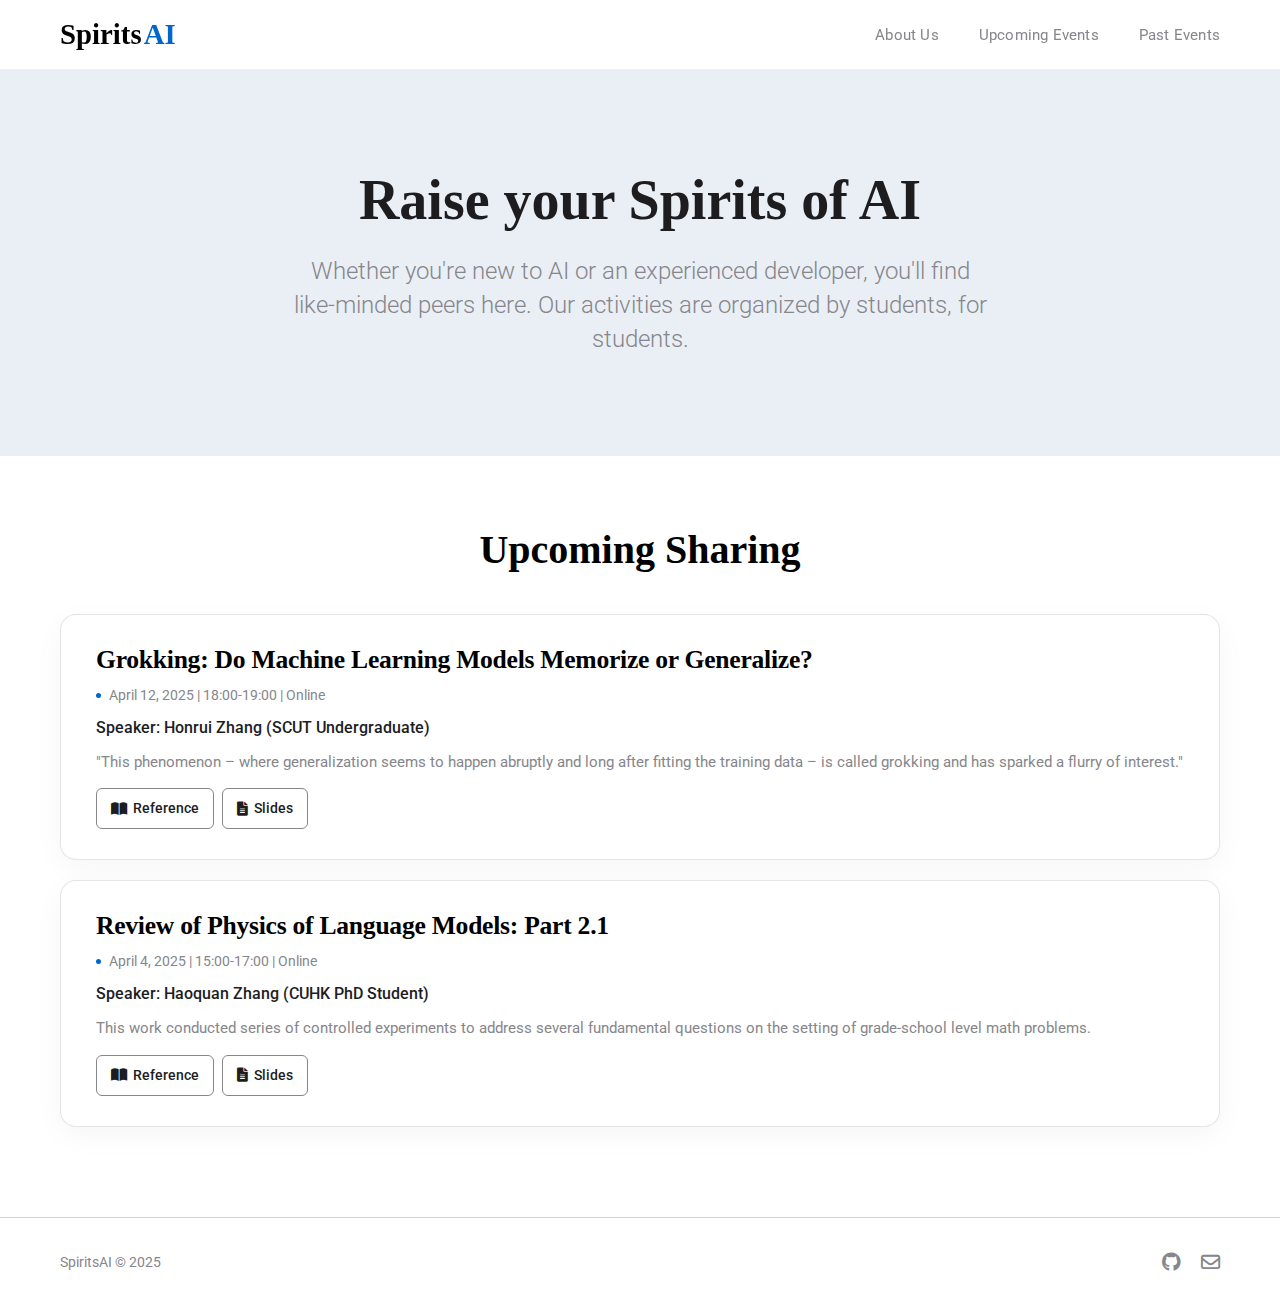
<file: index.html>
<!DOCTYPE html>
<html lang="en">
<head>
    <meta charset="UTF-8">
    <meta name="viewport" content="width=device-width, initial-scale=1.0">
    <title>SpiritsAI - Unofficial SCUT AI Discussion Group</title>
    <link rel="stylesheet" href="styles.css">
    <link rel="stylesheet" href="https://fonts.googleapis.com/css2?family=Roboto:wght@300;400;500;700&display=swap">
    <link rel="stylesheet" href="https://cdnjs.cloudflare.com/ajax/libs/font-awesome/6.0.0-beta3/css/all.min.css">
</head>
<body>
    <header>
        <div class="container">
            <div class="header-content">
                <div class="logo-container">
                    <h1 class="logo"><span class="logo-spirits">Spirits</span><span class="logo-ai">AI</span></h1>
                </div>
                <nav>
                    <ul>
                        <li><a href="about.html">About Us</a></li>
                        <li><a href="#upcoming">Upcoming Events</a></li>
                        <li><a href="#past">Past Events</a></li>
                    </ul>
                </nav>
            </div>
        </div>
    </header>

    <section class="hero">
        <div class="container">
            <h2>Raise your Spirits of AI</h2>
            <p>Whether you're new to AI or an experienced developer, you'll find like-minded peers here. Our activities are organized by students, for students.</p>
        </div>
    </section>

    <section id="upcoming" class="talks section-padding">
        <div class="container">
            <h2 class="section-title">Upcoming Sharing</h2>

            <div class="talk-card-link">
                <a href="2025/honrui-grokking/event.html" style="text-decoration: none; color: inherit; display: block;">
                    <div class="talk-card">
                        <div class="talk-content talk-content-full">
                            <h3>Grokking: Do Machine Learning Models Memorize or Generalize?</h3>
                            <p class="talk-date">April 12, 2025 | 18:00-19:00 | Online</p>
                            <p class="talk-speaker">Speaker: Honrui Zhang (SCUT Undergraduate)</p>
                            <p class="talk-description">"This phenomenon – where generalization seems to happen abruptly and long after fitting the training data – is called grokking and has sparked a flurry of interest."</p>
                            <div class="talk-links">
                                <a href="#" class="talk-link" onclick="event.stopPropagation(); return false;"><i class="fas fa-book-open"></i> Reference</a>
                                <a href="#" class="talk-link" onclick="event.stopPropagation(); return false;"><i class="fas fa-file-alt"></i> Slides</a>
                            </div>
                        </div>
                    </div>
                </a>
            </div>
            
            <div class="talk-card-link">
                <a href="2025/haoquan-phy-of-llm/event.html" style="text-decoration: none; color: inherit; display: block;">
                    <div class="talk-card">
                        <div class="talk-content talk-content-full">
                            <h3>Review of Physics of Language Models: Part 2.1</h3>
                            <p class="talk-date">April 4, 2025 | 15:00-17:00 | Online</p>
                            <p class="talk-speaker">Speaker: Haoquan Zhang (CUHK PhD Student)</p>
                            <p class="talk-description">This work conducted series of controlled experiments to address several fundamental questions on the setting of grade-school level math problems.</p>
                            <div class="talk-links">
                                <a href="#" class="talk-link" onclick="event.stopPropagation(); return false;"><i class="fas fa-book-open"></i> Reference</a>
                                <a href="#" class="talk-link" onclick="event.stopPropagation(); return false;"><i class="fas fa-file-alt"></i> Slides</a>
                            </div>
                        </div>
                    </div>
                </a>
            </div>

        </div>
    </section>

    <!-- <section id="past" class="talks section-padding">
        <div class="container">
            <h2 class="section-title">Past Events</h2>
            
            <div class="talk-card">
                <div class="talk-image">
                    <img src="https://via.placeholder.com/300x200?text=AI+Ethics" alt="AI Ethics Discussion">
                </div>
                <div class="talk-content">
                    <h3>AI Ethics and Social Impact Special Discussion</h3>
                    <p class="talk-date">November 20, 2023 | Room A2-105</p>
                    <p class="talk-speaker">Speaker: Wang Wu (Department of Philosophy, SCUT)</p>
                    <p class="talk-description">This discussion focused on ethical issues and social impacts brought by AI development, including privacy protection, algorithmic bias, the impact of automation on employment, and other hot topics, which sparked a lively discussion.</p>
                    <div class="talk-links">
                        <a href="#" class="talk-link"><i class="fas fa-file-powerpoint"></i> Slides</a>
                        <a href="#" class="talk-link"><i class="fas fa-video"></i> Recording</a>
                        <a href="#" class="talk-link"><i class="fas fa-newspaper"></i> Summary</a>
                    </div>
                </div>
            </div>
        </div>
    </section> -->

    <footer>
        <div class="container">
            <div class="footer-content">
                <div class="copyright">
                    <p>SpiritsAI &copy; 2025</p>
                </div>
                <div class="social-icons">
                    <a href="https://github.com/SpiritsAI"><i class="fab fa-github"></i></a>
                    <a href="mailto:spirits.ai@outlook.com"><i class="far fa-envelope"></i></a>
                </div>
            </div>
        </div>
    </footer>

    <script src="script.js"></script>
</body>
</html>
</file>
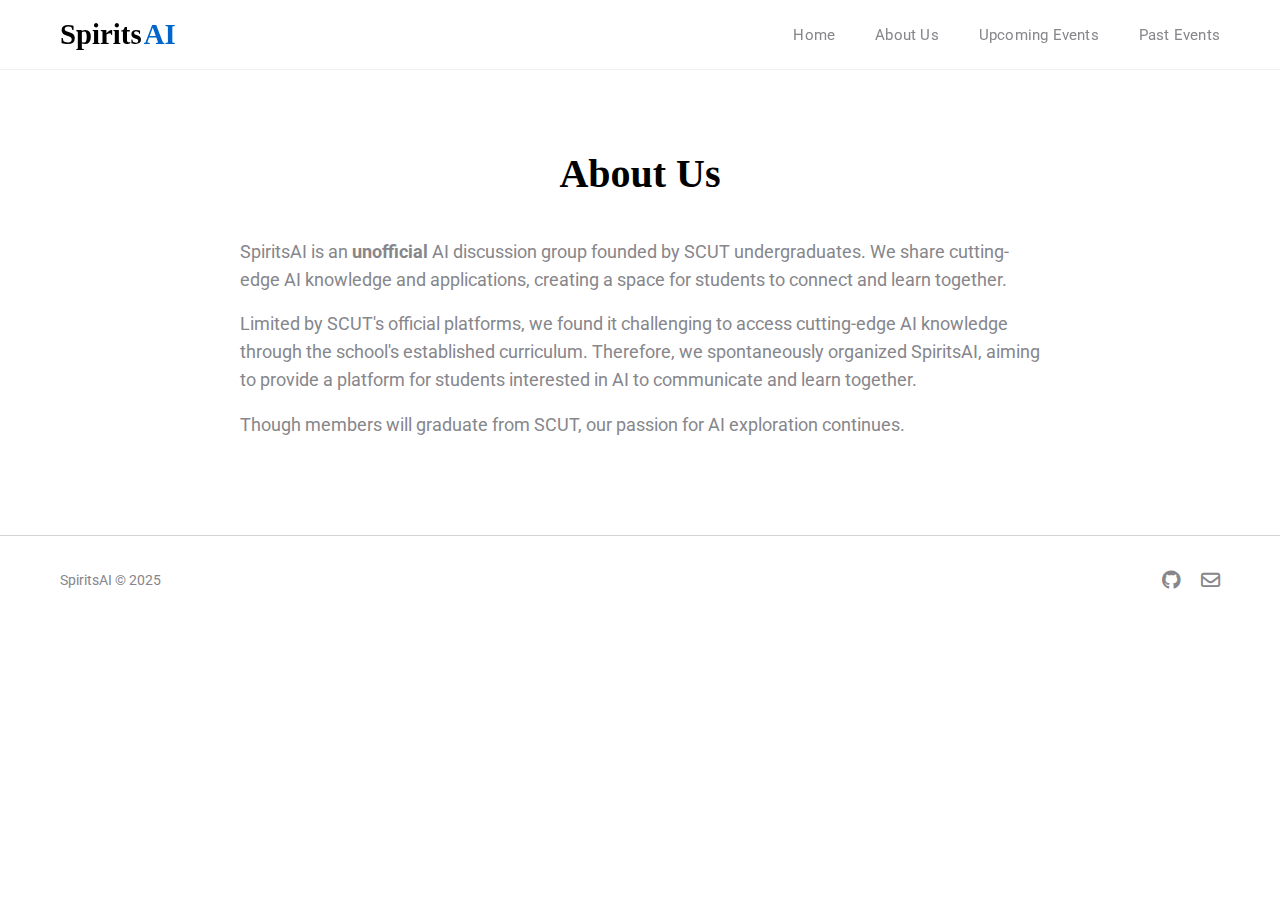
<file: about.html>
<!DOCTYPE html>
<html lang="en">
<head>
    <meta charset="UTF-8">
    <meta name="viewport" content="width=device-width, initial-scale=1.0">
    <title>About Us - SpiritsAI</title>
    <link rel="stylesheet" href="styles.css">
    <link rel="stylesheet" href="https://fonts.googleapis.com/css2?family=Roboto:wght@300;400;500;700&display=swap">
    <link rel="stylesheet" href="https://cdnjs.cloudflare.com/ajax/libs/font-awesome/6.0.0-beta3/css/all.min.css">
</head>
<body>
    <header>
        <div class="container">
            <div class="header-content">
                <div class="logo-container">
                    <h1 class="logo"><span class="logo-spirits">Spirits</span><span class="logo-ai">AI</span></h1>
                </div>
                <nav>
                    <ul>
                        <li><a href="index.html">Home</a></li>
                        <li><a href="about.html">About Us</a></li>
                        <li><a href="index.html#upcoming">Upcoming Events</a></li>
                        <li><a href="index.html#past">Past Events</a></li>
                    </ul>
                </nav>
            </div>
        </div>
    </header>

    <section id="about" class="about section-padding">
        <div class="container">
            <h2 class="section-title">About Us</h2>
            <p>SpiritsAI is an <strong>unofficial</strong> AI discussion group founded by SCUT undergraduates. We share cutting-edge AI knowledge and applications, creating a space for students to connect and learn together.</p>
            <p>Limited by SCUT's official platforms, we found it challenging to access cutting-edge AI knowledge through the school's established curriculum. Therefore, we spontaneously organized SpiritsAI, aiming to provide a platform for students interested in AI to communicate and learn together.</p>
            <p>Though members will graduate from SCUT, our passion for AI exploration continues.</p>
        </div>
    </section>

    <footer>
        <div class="container">
            <div class="footer-content">
                <div class="copyright">
                    <p>SpiritsAI &copy; 2025</p>
                </div>
                <div class="social-icons">
                    <a href="https://github.com/SpiritsAI"><i class="fab fa-github"></i></a>
                    <a href="mailto:spirits.ai@outlook.com"><i class="far fa-envelope"></i></a>
                </div>
            </div>
        </div>
    </footer>

    <script src="script.js"></script>
</body>
</html>
</file>
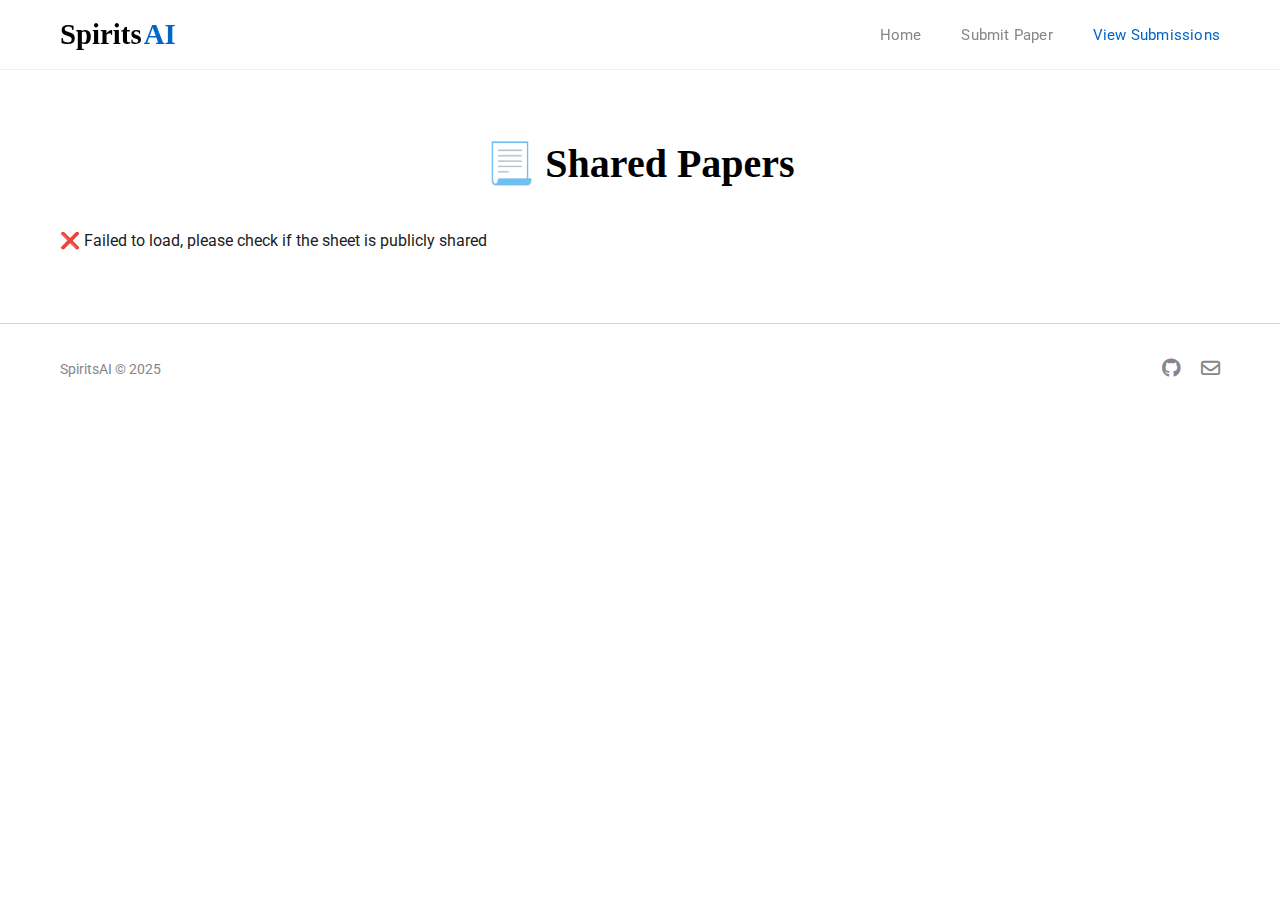
<file: paperhub.html>
<!DOCTYPE html>
<html lang="en">
<head>
    <meta charset="UTF-8">
    <meta name="viewport" content="width=device-width, initial-scale=1.0">
    <title>PaperShare - Share Your Favorite AI Papers</title>
    <link rel="stylesheet" href="styles.css">
    <link rel="stylesheet" href="https://fonts.googleapis.com/css2?family=Roboto:wght@300;400;500;700&display=swap">
    <link rel="stylesheet" href="https://cdnjs.cloudflare.com/ajax/libs/font-awesome/6.0.0-beta3/css/all.min.css">
</head>
<body>
    <header>
        <div class="container">
            <div class="header-content">
                <div class="logo-container">
                    <h1 class="logo"><span class="logo-spirits">Spirits</span><span class="logo-ai">AI</span></h1>
                </div>
                <nav>
                    <ul>
                        <li><a href="index.html">Home</a></li>
                        <li><a href="submit.html">Submit Paper</a></li>
                        <li><a href="#list">View Submissions</a></li>
                    </ul>
                </nav>
            </div>
        </div>
    </header>


    <section id="list" class="section-padding">
        <div class="container">
            <h2 class="section-title">📃 Shared Papers</h2>
            <div id="paper-list" class="paper-list-container"></div>

            <script>
                const sheetId = "1VSLVuXZf1ru4Sr97GXXjHSbktnCp3vw_sUXOck3M5Y4";
                const sheetName = "Form Responses 1";
                const url = `https://docs.google.com/spreadsheets/d/${sheetId}/gviz/tq?tqx=out:json&sheet=${sheetName}`;

                function formatDate(dateStr) {
                    // Extract date parts from the string
                    const match = dateStr.match(/Date\((\d+),(\d+),(\d+),(\d+),(\d+),(\d+)\)/);
                    if (!match) return dateStr;
                    
                    const [_, year, month, day] = match;
                    const months = [
                        'January', 'February', 'March', 'April', 'May', 'June',
                        'July', 'August', 'September', 'October', 'November', 'December'
                    ];
                    const monthName = months[parseInt(month)];
                    const dayNum = parseInt(day);
                    
                    // Format as "Month DD, YYYY"
                    return `${monthName} ${dayNum}, ${year}`;
                }

                fetch(url)
                    .then(res => res.text())
                    .then(text => {
                        const json = JSON.parse(text.substr(47).slice(0, -2));
                        const rows = json.table.rows;

                        const list = document.getElementById("paper-list");
                        list.innerHTML = "";

                        rows.forEach(row => {
                            const timestamp = row.c[0] ? formatDate(row.c[0].v) : "";
                            const title = row.c[1] ? row.c[1].v : "";
                            const link = row.c[2] ? row.c[2].v : "";
                            const rate = row.c[3] ? row.c[3].v : "";
                            const comment = row.c[4] ? row.c[4].v : "";
                            const topic = row.c[5] ? row.c[5].v : "";
                            const author = row.c[6] ? row.c[6].v : "";
                            
                            const paperDiv = document.createElement("div");
                            paperDiv.className = "talk-card-link";
                            paperDiv.innerHTML = `
                                <div class="talk-card">
                                    <div class="talk-content talk-content-full">
                                        <h3>${title}</h3>
                                        <p class="talk-date">${timestamp} | ${rate} | ${topic}</p>
                                        <p class="talk-author">Shared by: ${author}</p>
                                        <p class="talk-description">${comment}</p>
                                        <div class="talk-links">
                                            <a href="${link}" class="talk-link" target="_blank"><i class="fas fa-external-link-alt"></i> Link</a>
                                        </div>
                                    </div>
                                </div>
                            `;
                            list.appendChild(paperDiv);
                        });
                    })
                    .catch(err => {
                        document.getElementById("paper-list").innerText = "❌ Failed to load, please check if the sheet is publicly shared";
                        console.error("Loading failed:", err);
                    });
            </script>
        </div>
    </section>

    <footer>
        <div class="container">
            <div class="footer-content">
                <div class="copyright">
                    <p>SpiritsAI &copy; 2025</p>
                </div>
                <div class="social-icons">
                    <a href="https://github.com/SpiritsAI"><i class="fab fa-github"></i></a>
                    <a href="mailto:spirits.ai@outlook.com"><i class="far fa-envelope"></i></a>
                </div>
            </div>
        </div>
    </footer>

    <script src="script.js"></script>
</body>
</html>
</file>
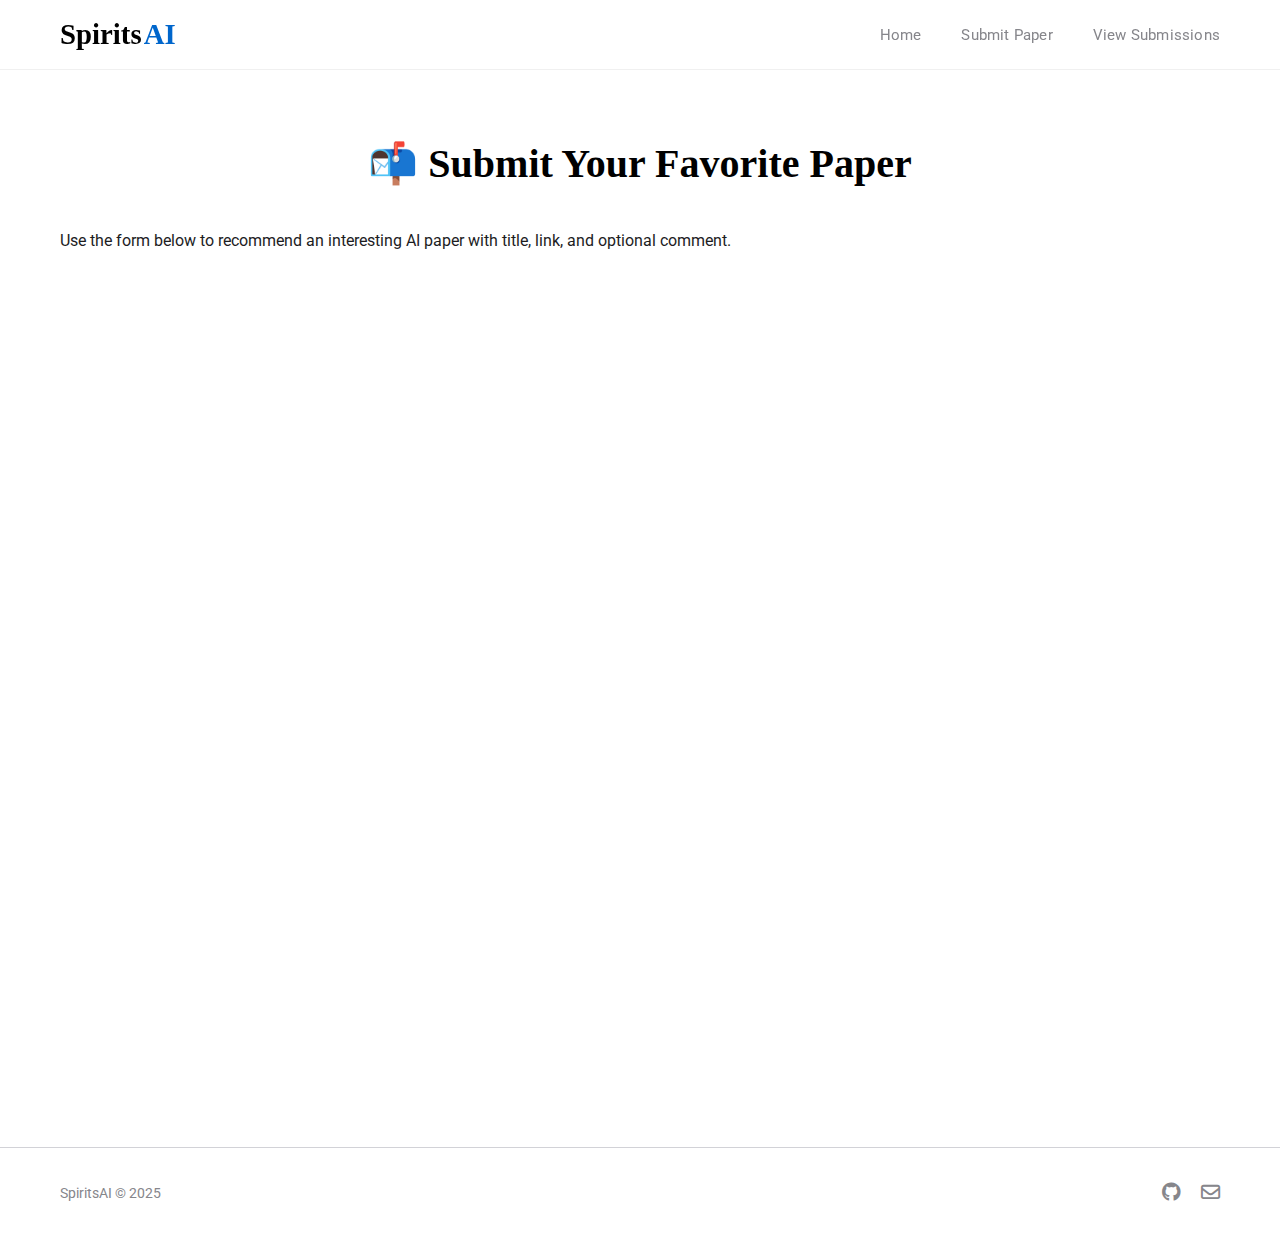
<file: submit.html>
<!DOCTYPE html>
<html lang="en">
<head>
    <meta charset="UTF-8">
    <meta name="viewport" content="width=device-width, initial-scale=1.0">
    <title>PaperShare - Share Your Favorite AI Papers</title>
    <link rel="stylesheet" href="styles.css">
    <link rel="stylesheet" href="https://fonts.googleapis.com/css2?family=Roboto:wght@300;400;500;700&display=swap">
    <link rel="stylesheet" href="https://cdnjs.cloudflare.com/ajax/libs/font-awesome/6.0.0-beta3/css/all.min.css">
</head>
<body>
    <header>
        <div class="container">
            <div class="header-content">
                <div class="logo-container">
                    <h1 class="logo"><span class="logo-spirits">Spirits</span><span class="logo-ai">AI</span></h1>
                </div>
                <nav>
                    <ul>
                        <li><a href="index.html">Home</a></li>
                        <li><a href="submit.html">Submit Paper</a></li>
                        <li><a href="paperhub.html#list">View Submissions</a></li>
                    </ul>
                </nav>
            </div>
        </div>
    </header>
    <section id="submit" class="section-padding">
        <div class="container">
            <h2 class="section-title">📬 Submit Your Favorite Paper</h2>
            <p>Use the form below to recommend an interesting AI paper with title, link, and optional comment.</p>
            <iframe src="https://docs.google.com/forms/d/e/1FAIpQLSeGsQAP4mWc1XDU_urCM0K2-mgJYm7Ml7Z9lWCE5sKC29f4Wg/viewform?embedded=true" width="100%" height="800" frameborder="0" marginheight="0" marginwidth="0">Loading…</iframe>
        </div>
    </section>



    <footer>
        <div class="container">
            <div class="footer-content">
                <div class="copyright">
                    <p>SpiritsAI &copy; 2025</p>
                </div>
                <div class="social-icons">
                    <a href="https://github.com/SpiritsAI"><i class="fab fa-github"></i></a>
                    <a href="mailto:spirits.ai@outlook.com"><i class="far fa-envelope"></i></a>
                </div>
            </div>
        </div>
    </footer>

    <script src="script.js"></script>
</body>
</html>
</file>
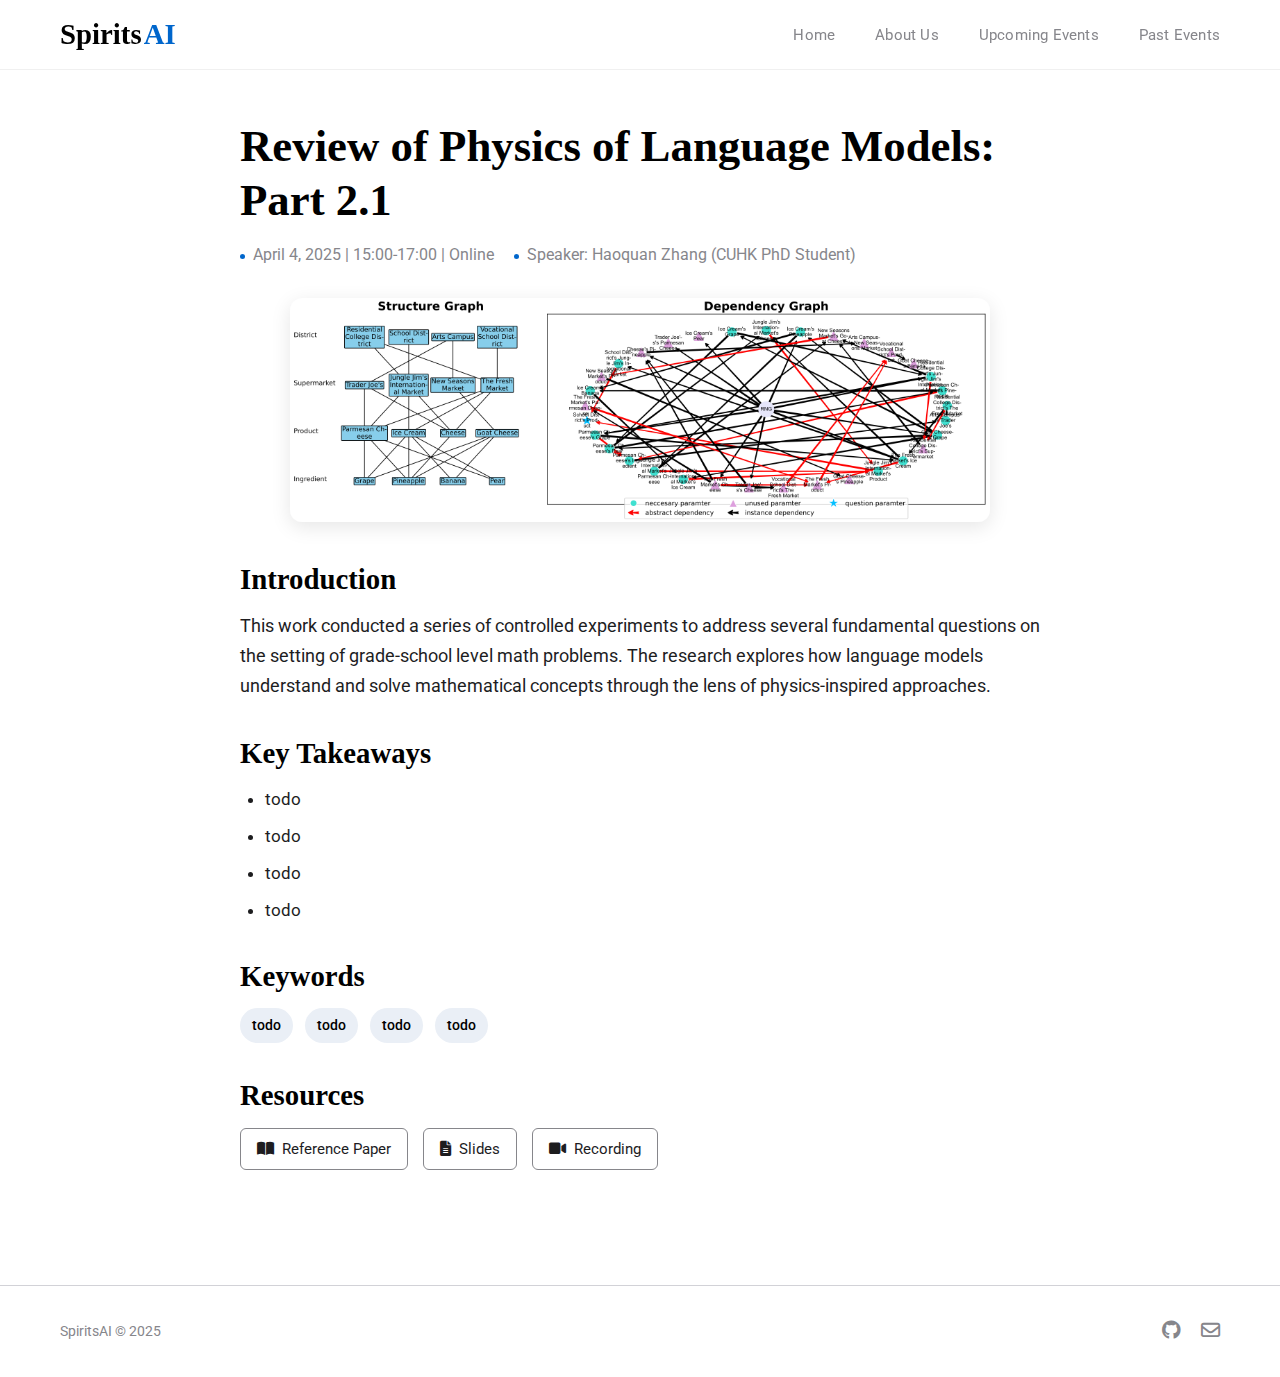
<file: 2025/haoquan-phy-of-llm/event.html>
<!DOCTYPE html>
<html lang="en">
<head>
    <meta charset="UTF-8">
    <meta name="viewport" content="width=device-width, initial-scale=1.0">
    <title>Review of Physics of Language Models: Part 2.1 - SpiritsAI</title>
    <link rel="stylesheet" href="../../styles.css">
    <link rel="stylesheet" href="https://fonts.googleapis.com/css2?family=Roboto:wght@300;400;500;700&display=swap">
    <link rel="stylesheet" href="https://cdnjs.cloudflare.com/ajax/libs/font-awesome/6.0.0-beta3/css/all.min.css">
</head>
<body>
    <header>
        <div class="container">
            <div class="header-content">
                <div class="logo-container">
                    <h1 class="logo"><span class="logo-spirits">Spirits</span><span class="logo-ai">AI</span></h1>
                </div>
                <nav>
                    <ul>
                        <li><a href="../../index.html">Home</a></li>
                        <li><a href="../../about.html">About Us</a></li>
                        <li><a href="../../index.html#upcoming">Upcoming Events</a></li>
                        <li><a href="../../index.html#past">Past Events</a></li>
                    </ul>
                </nav>
            </div>
        </div>
    </header>

    <article class="event-detail section-padding">
        <div class="container">
            <div class="event-wrapper">
                <div class="event-header">
                    <h1 class="event-title">Review of Physics of Language Models: Part 2.1</h1>
                    <div class="event-meta">
                        <p class="event-date">April 4, 2025 | 15:00-17:00 | Online</p>
                        <p class="event-speaker">Speaker: Haoquan Zhang (CUHK PhD Student)</p>
                    </div>
                </div>
                
                <div class="event-image">
                    <img src="teaser.png" alt="Physics of Language Models" class="reduced-image">
                </div>
                
                <div class="event-content">
                    <section class="event-section">
                        <h2>Introduction</h2>
                        <p>This work conducted a series of controlled experiments to address several fundamental questions on the setting of grade-school level math problems. The research explores how language models understand and solve mathematical concepts through the lens of physics-inspired approaches.</p>
                    </section>
                    
                    <section class="event-section">
                        <h2>Key Takeaways</h2>
                        <ul class="takeaways-list">
                            <li>todo</li>
                            <li>todo</li>
                            <li>todo</li>
                            <li>todo</li>
                        </ul>
                    </section>
                    
                    <section class="event-section">
                        <h2>Keywords</h2>
                        <div class="keywords">
                            <span class="keyword">todo</span>
                            <span class="keyword">todo</span>
                            <span class="keyword">todo</span>
                            <span class="keyword">todo</span>
                        </div>
                    </section>
                    
                    <section class="event-section">
                        <h2>Resources</h2>
                        <div class="event-resources">
                            <a href="#" class="resource-link"><i class="fas fa-book-open"></i> Reference Paper</a>
                            <a href="#" class="resource-link"><i class="fas fa-file-alt"></i> Slides</a>
                            <a href="#" class="resource-link"><i class="fas fa-video"></i> Recording</a>
                        </div>
                    </section>
                </div>
            </div>
        </div>
    </article>

    <footer>
        <div class="container">
            <div class="footer-content">
                <div class="copyright">
                    <p>SpiritsAI &copy; 2025</p>
                </div>
                <div class="social-icons">
                    <a href="https://github.com/SpiritsAI"><i class="fab fa-github"></i></a>
                    <a href="mailto:spirits.ai@outlook.com"><i class="far fa-envelope"></i></a>
                </div>
            </div>
        </div>
    </footer>

    <script src="../../script.js"></script>
</body>
</html>
</file>
<file: styles.css>
/* Base Styles */
:root {
    --primary-color: #000000;
    --secondary-color: #1d1d1f;
    --accent-color: #0066cc;
    --text-color: #1d1d1f;
    --text-light: #86868b;
    --bg-color: #ffffff;
    --card-bg: #eaeff6;
    --border-color: #d2d2d7;
    --transition-speed: 0.3s;
}

* {
    margin: 0;
    padding: 0;
    box-sizing: border-box;
}

body {
    font-family: 'Roboto', sans-serif;
    line-height: 1.6;
    color: var(--text-color);
    background-color: var(--bg-color);
}

.container {
    max-width: 1200px;
    margin: 0 auto;
    padding: 0 20px;
}

/* Typography */
h1, h2, h3, h4 {
    margin-bottom: 1rem;
    line-height: 1.2;
    font-family: 'Book Antiqua', serif
}

p {
    margin-bottom: 1rem;
}

a {
    color: var(--text-color);
    text-decoration: none;
    transition: all var(--transition-speed) ease;
}

a:hover {
    color: var(--accent-color);
}

.section-title {
    font-size: 2.5rem;
    text-align: center;
    margin-bottom: 2rem;
    position: relative;
    padding-bottom: 8px;
    color: var(--primary-color);
}

/* Remove the line under section titles */
.section-title::after {
    content: none;
}

.section-padding {
    padding: 70px 0;
}

/* Header */
header {
    background-color: rgba(255, 255, 255, 0.8);
    backdrop-filter: blur(20px);
    -webkit-backdrop-filter: blur(20px);
    position: sticky;
    top: 0;
    z-index: 100;
    border-bottom: 1px solid rgba(0, 0, 0, 0.06);
}

.header-content {
    display: flex;
    justify-content: space-between;
    align-items: center;
    padding: 20px 0;
}

/* Logo container for better alignment */
.logo-container {
    display: flex;
    align-items: center;
}

/* Base logo style */
.logo {
    font-size: 1.8rem;
    font-weight: 600;
    line-height: 1;
    display: flex;
    align-items: center;
    text-rendering: optimizeLegibility;
    -webkit-font-smoothing: antialiased;
    -moz-osx-font-smoothing: grayscale;
    margin-bottom: 0px;
}

/* Spirits part of the logo */
.logo-spirits {
    color: var(--primary-color);
}

/* AI part of the logo */
.logo-ai {
    color: var(--accent-color);
    margin-left: 2px;
}

nav ul {
    display: flex;
    list-style: none;
    justify-content: flex-end;
    min-width: 300px;
}

nav ul li {
    margin-left: 40px;
}

nav ul li:first-child {
    margin-left: 0;
}

nav ul li a {
    font-weight: 400;
    font-size: 0.95rem;
    position: relative;
    color: var(--text-light);
    letter-spacing: 0.2px;
}

nav ul li a:hover {
    color: var(--primary-color);
}

/* Hero Section */
.hero {
    background-color: var(--card-bg);
    color: var(--text-color);
    padding: 100px 0;
    text-align: center;
}

.hero h2 {
    font-size: 3.5rem;
    margin-bottom: 1.5rem;
    font-weight: 600;
    line-height: 1.1;
}

.hero p {
    font-size: 1.5rem;
    max-width: 700px;
    margin: 0 auto;
    color: var(--text-light);
    font-weight: 300;
    line-height: 1.4;
}

/* About Section */
.about {
    background-color: var(--bg-color);
    padding: 80px 0;
}

.about p {
    max-width: 800px;
    margin: 0 auto 1rem;
    text-align: left;
    font-size: 1.1rem;
    color: var(--text-light);
}

.about .signature {
    text-align: right;
    font-style: italic;
    margin-top: 2rem;
}

/* Talks Section */
.talks {
    background-color: var(--bg-color);
    padding: 70px 0;
}

.talk-card-link {
    z-index: 1;
}

.talk-card-link:last-child {
    margin-bottom: 0;
}

.talk-card {
    cursor: pointer;
    position: relative;
    display: flex;
    border-radius: 16px;
    overflow: hidden;
    box-shadow: 0 8px 30px rgba(0, 0, 0, 0.04);
    transition: all var(--transition-speed) ease;
    border: 1px solid rgba(0, 0, 0, 0.1);
    background-color: var(--bg-color);
    margin-bottom: 20px;
}

.talk-card:hover {
    transform: scale(1.02);
    box-shadow: 0 15px 40px rgba(0, 0, 0, 0.08);
    border: 1px solid rgba(0, 0, 0, 0.3);
}

.talk-image {
    flex: 0 0 300px;
    position: relative;
    overflow: hidden;
    display: flex;
    align-items: center;
    justify-content: center;
    background-color: #f0f0f0;
}

.talk-image::after {
    content: '';
    position: absolute;
    top: 0;
    left: 0;
    width: 100%;
    height: 100%;
    background: linear-gradient(to right, rgba(0,0,0,0.02), rgba(0,0,0,0));
    pointer-events: none;
}

.talk-image img {
    max-width: 100%;
    max-height: 100%;
    width: auto;
    height: auto;
    object-fit: contain;
    display: block;
    transition: transform 0.5s ease;
}

.talk-card:hover .talk-image img {
    transform: scale(1.05);
}

.talk-content {
    flex: 1;
    padding: 20px 25px;
    display: flex;
    flex-direction: column;
}

.talk-content h3 {
    color: var(--primary-color);
    font-size: 1.6rem;
    margin-bottom: 8px;
    letter-spacing: -0.01em;
    font-weight: 600;
    line-height: 1.2;
}

.talk-date {
    font-size: 0.9rem;
    color: var(--text-light);
    margin-bottom: 8px;
    display: flex;
    align-items: center;
}

.talk-date::before {
    content: '';
    display: inline-block;
    width: 5px;
    height: 5px;
    background-color: var(--accent-color);
    border-radius: 50%;
    margin-right: 8px;
}

.talk-speaker {
    font-weight: 500;
    margin-bottom: 10px;
    font-size: 1rem;
}

.talk-description {
    margin-bottom: 15px;
    color: var(--text-light);
    line-height: 1.5;
    font-size: 0.95rem;
    flex-grow: 1;
}

.talk-links {
    display: flex;
    flex-wrap: wrap;
}

.talk-link {
    background: transparent;
    color: var(--text-color);
    padding: 8px 14px;
    border-radius: 6px;
    font-size: 0.9rem;
    font-weight: 500;
    display: inline-flex;
    align-items: center;
    transition: all var(--transition-speed) ease;
    border: 1px solid var(--text-light);
    margin-right: 8px;
}

.talk-link i {
    margin-right: 6px;
}

.talk-link:hover {
    background: var(--text-light);
    color: white;
    border-color: var(--text-light);
}

/* Footer */
footer {
    background-color: var(--bg-color);
    color: var(--text-light);
    padding: 30px 0;
    border-top: 1px solid var(--border-color);
}

.footer-content {
    display: flex;
    justify-content: space-between;
    align-items: center;
}

.copyright p {
    font-size: 0.9rem;
    color: var(--text-light);
    margin-bottom: 0;
}

.social-icons {
    display: flex;
    gap: 20px;
}

.social-icons a {
    color: var(--text-light);
    font-size: 1.2rem;
    transition: color var(--transition-speed) ease;
}

.social-icons a:hover {
    color: var(--primary-color);
}

/* Responsive Design */
@media (min-width: 1200px) {
    .talk-image {
        flex: 0 0 380px;
    }
}

@media (max-width: 1200px) and (min-width: 900px) {
    .talk-image {
        flex: 0 0 300px;
    }
}

@media (max-width: 900px) {
    .talk-image {
        flex: 0 0 auto;
        height: 240px;
    }
    
    .talk-card {
        flex-direction: column;
    }
    
    .talk-content {
        padding: 25px 30px;
    }
    
    .hero h2 {
        font-size: 2.8rem;
    }
    
    .section-padding {
        padding: 60px 0;
    }
}

@media (max-width: 600px) {
    .header-content {
        flex-direction: column;
    }
    
    nav ul {
        margin-top: 20px;
        justify-content: center;
    }
    
    nav ul li {
        margin-left: 20px;
        margin-right: 20px;
    }
    
    .hero {
        padding: 80px 0;
    }
    
    .hero h2 {
        font-size: 2.2rem;
    }
    
    .hero p {
        font-size: 1.2rem;
    }
    
    .section-title {
        font-size: 2rem;
    }
}

/* Event Detail Page */
.event-detail {
    background-color: var(--bg-color);
    padding: 50px 0 80px;
}

.event-wrapper {
    max-width: 800px;
    margin: 0 auto;
}

.event-header {
    margin-bottom: 30px;
}

.event-title {
    font-size: 2.8rem;
    line-height: 1.2;
    margin-bottom: 15px;
    color: var(--primary-color);
}

.event-meta {
    display: flex;
    flex-wrap: wrap;
    gap: 20px;
    color: var(--text-light);
    margin-bottom: 20px;
    font-size: 1rem;
}

.event-meta p {
    margin: 0;
}

.event-date::before, .event-speaker::before {
    content: '';
    display: inline-block;
    width: 5px;
    height: 5px;
    background-color: var(--accent-color);
    border-radius: 50%;
    margin-right: 8px;
    vertical-align: middle;
}

.event-image {
    margin-bottom: 40px;
    border-radius: 12px;
    overflow: hidden;
    box-shadow: 0 5px 20px rgba(0, 0, 0, 0.1);
    max-width: 700px;
    margin-left: auto;
    margin-right: auto;
}

.event-image img {
    width: 100%;
    height: auto;
    display: block;
}

.reduced-image {
    max-height: 400px;
    object-fit: contain;
    background-color: #f5f5f7;
}

.event-content {
    max-width: 800px;
    margin: 0 auto;
}

.event-section {
    margin-bottom: 35px;
}

.event-section h2 {
    font-size: 1.8rem;
    margin-bottom: 15px;
    color: var(--primary-color);
}

.event-section p {
    color: var(--text-color);
    line-height: 1.7;
    font-size: 1.1rem;
    margin-bottom: 15px;
}

.takeaways-list {
    padding-left: 25px;
}

.takeaways-list li {
    margin-bottom: 10px;
    color: var(--text-color);
    line-height: 1.6;
    font-size: 1.05rem;
}

.keywords {
    display: flex;
    flex-wrap: wrap;
    gap: 12px;
}

.keyword {
    display: inline-block;
    padding: 6px 12px;
    background-color: var(--card-bg);
    border-radius: 20px;
    font-size: 0.9rem;
    color: var(--primary-color);
    font-weight: 500;
}

.event-resources {
    display: flex;
    flex-wrap: wrap;
    gap: 15px;
}

.resource-link {
    display: inline-flex;
    align-items: center;
    padding: 8px 16px;
    border: 1px solid var(--text-light);
    border-radius: 6px;
    color: var(--text-color);
    font-size: 0.95rem;
    transition: all var(--transition-speed) ease;
}

.resource-link i {
    margin-right: 8px;
}

.resource-link:hover {
    background-color: var(--text-light);
    color: white;
}

/* Remove the problematic pseudo-element that's blocking clicks */
.talk-card::after {
    content: none;
}

/* Responsive styles for Event Detail page */
@media (max-width: 900px) {
    .event-title {
        font-size: 2.2rem;
    }
    
    .event-meta {
        flex-direction: column;
        gap: 10px;
    }
    
    .event-section h2 {
        font-size: 1.6rem;
    }
}

@media (max-width: 600px) {
    .event-title {
        font-size: 1.8rem;
    }
    
    .event-section p {
        font-size: 1rem;
    }
    
    .event-resources {
        flex-direction: column;
    }
}

.talk-content-full {
    padding: 30px 35px;
}

/* Update the talk card style to look better without an image */
.talk-card {
    cursor: pointer;
    position: relative;
    display: flex;
    border-radius: 16px;
    overflow: hidden;
    box-shadow: 0 8px 30px rgba(0, 0, 0, 0.04);
    transition: all var(--transition-speed) ease;
    border: 1px solid rgba(0, 0, 0, 0.1);
    background-color: var(--bg-color);
    margin-bottom: 20px;
}

.talk-card:hover {
    transform: scale(1.02);
    box-shadow: 0 15px 40px rgba(0, 0, 0, 0.08);
    border: 2px solid rgba(0, 0, 0, 0.2);
}
</file>
